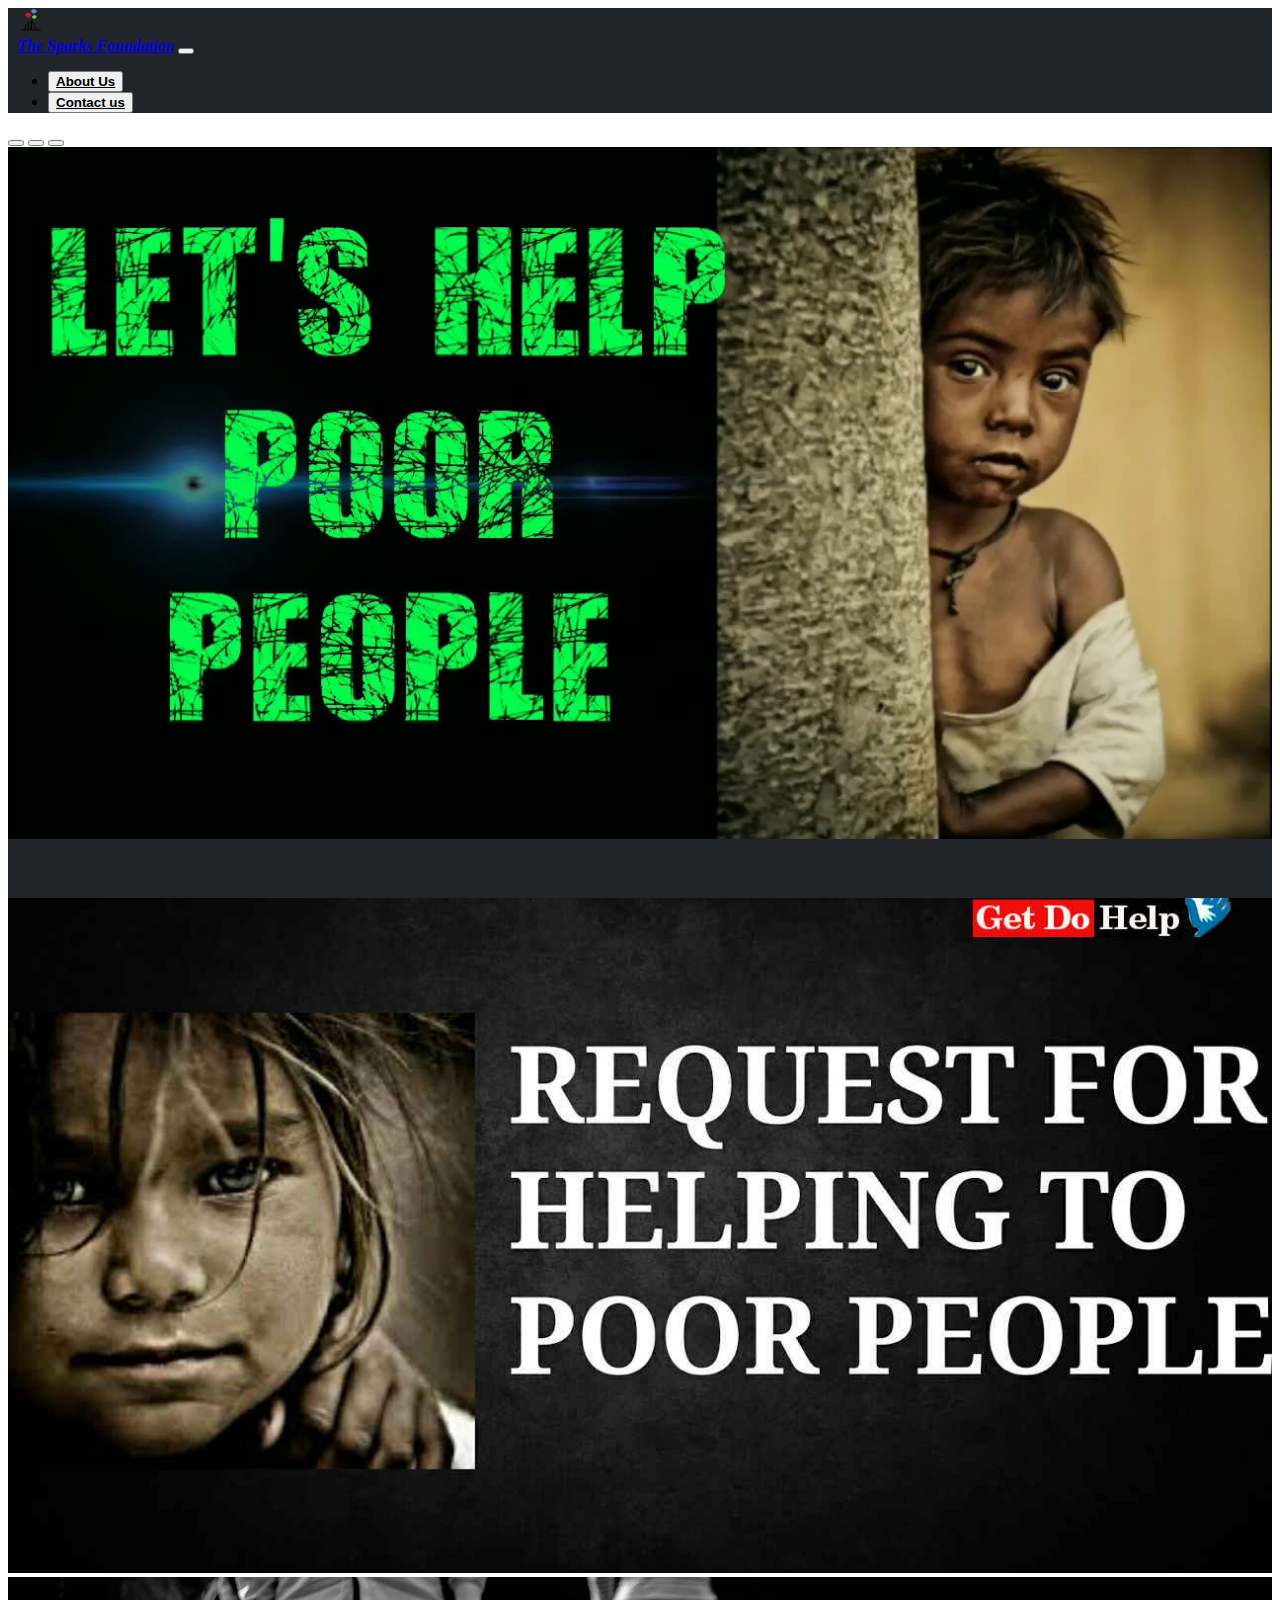
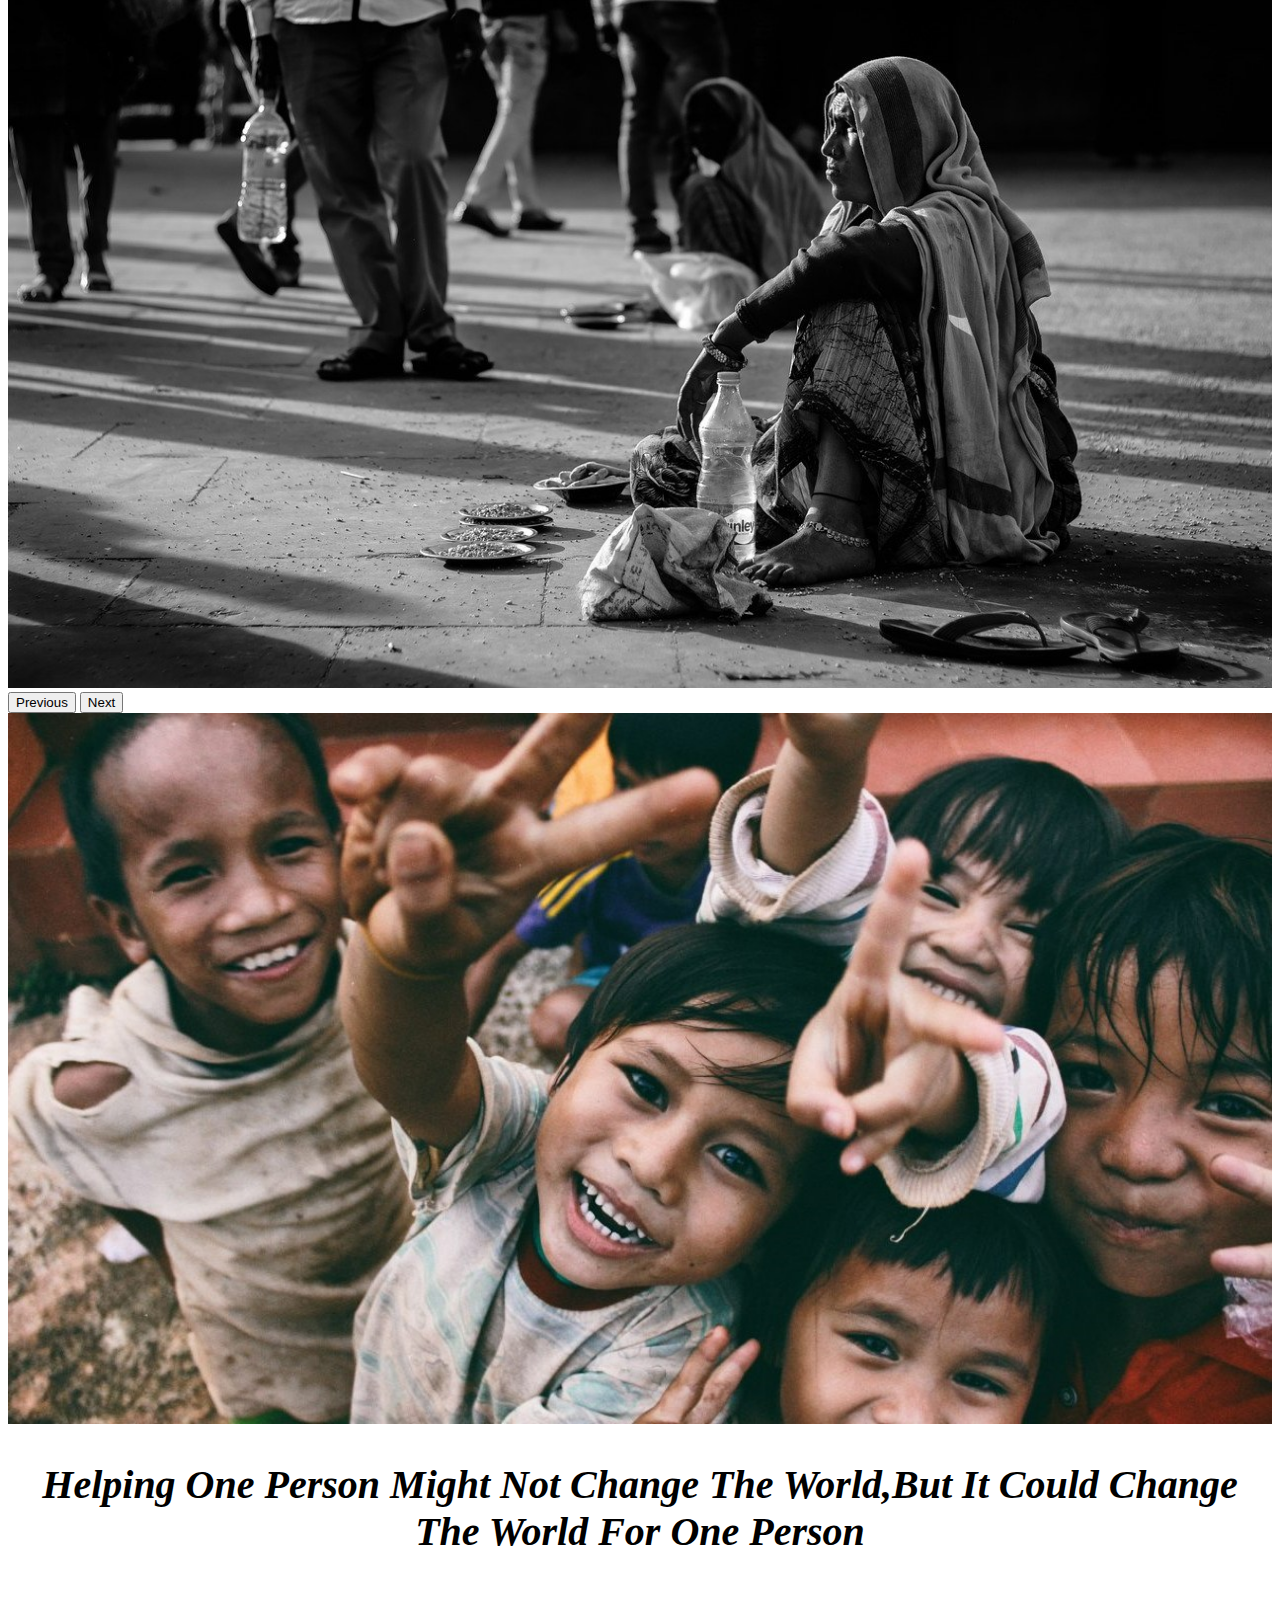
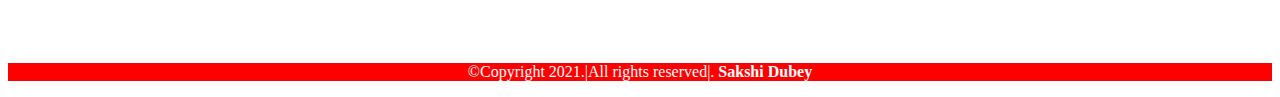
<file: index.html>
<!DOCTYPE html>

<html>
    <head>
      <meta name="viewport" content="width=device-width, initial-scale=1.0">
        <title>Donation Drive with TSF</title>
        <link rel="stylesheet" href="style.css" type="style/css">
        <link href="https://cdn.jsdelivr.net/npm/bootstrap@5.0.2/dist/css/bootstrap.min.css" rel="stylesheet" integrity="sha384-EVSTQN3/azprG1Anm3QDgpJLIm9Nao0Yz1ztcQTwFspd3yD65VohhpuuCOmLASjC" crossorigin="anonymous">
        <link rel=”stylesheet” href=”css/bootstrap-responsive.css”>
        <link rel="icon" type="image/png" href="favicon.png"/>
        
    </head>
    <body>
        <nav class="navbar navbar-expand-lg navbar-dark bg-dark">
            <div class="container-fluid">
            <nav class="navbar navbar-light bg-light" style="padding-left: 10px;padding-right: 0px;">
              <a class="navbar-brand" href="https://www.thesparksfoundationsingapore.org/">
                <img src="logo.png" alt="logo"width="20" height="25">
              </a>
            </nav>
            <a class="navbar-brand" style="padding-left: 9px;" href="https://www.thesparksfoundationsingapore.org/"><i><b>The Sparks Foundation</b></i></a>
                <button class="navbar-toggler" type="button" data-bs-toggle="collapse" data-bs-target="#navbarNavDropdown" aria-controls="navbarNavDropdown" aria-expanded="false" aria-label="Toggle navigation">
                    <span class="navbar-toggler-icon"></span>
                </button>
                <div class="collapse navbar-collapse" id="navbarNavDropdown" style="justify-content:flex-end; padding-right:2%;">
                    <ul class="navbar-nav">
                      
                        <li class="nav-item">
                            <button type="button"><a style="color:black;" class="nav-link active" href="aboutus.html"><b>About Us</b></a></button>
                        </li>
                        <li class="nav-item">
                            <button type="button"><a style="color:black"class="nav-link active" href="contactus.html"><b>Contact us</b></a></button>
                        </li>

                    </ul>  
                </div>
            </div>
            
        </nav>
        <div id="carouselExampleIndicators" class="carousel slide" data-bs-ride="carousel">
          <div class="carousel-indicators">
    
    <button type="button" data-bs-target="#carouselExampleIndicators" data-bs-slide-to="0" class="active" aria-current="true" aria-label="Slide 1"></button>
    <button type="button" data-bs-target="#carouselExampleIndicators" data-bs-slide-to="1" aria-label="Slide 2"></button>
    <button type="button" data-bs-target="#carouselExampleIndicators" data-bs-slide-to="2" aria-label="Slide 3"></button>
  </div>
  
  <div class="carousel-inner">
    <div class="carousel-item active">
      <img src="poorimg1.jpg" alt="poorimg1" class="d-block w-100">
    </div>
    <div class="carousel-item">
      <img src="poorimg2.jpg" alt="poorimg2" class="d-block w-100">
    </div>
    <div class="carousel-item">
      <img src="poorimgg3.jpg" alt="poorimg3"class="d-block w-100">
    </div>
  </div>
  <button class="carousel-control-prev" type="button" data-bs-target="#carouselExampleIndicators" data-bs-slide="prev">
    <span class="carousel-control-prev-icon" aria-hidden="true"></span>
    <span class="visually-hidden">Previous</span>
  </button>
  <button class="carousel-control-next" type="button" data-bs-target="#carouselExampleIndicators" data-bs-slide="next">
    <span class="carousel-control-next-icon" aria-hidden="true"></span>
    <span class="visually-hidden">Next</span>
  </button>
</div>

<style>
.footer {
  position: relative;
  left: 0;
  bottom: 13%;
  width: 100%;
  background-color: red;
  color: white;
  text-align: center;
  top: 98.7%;  
}
.text-center {
  background-color:#212529;
}
.navbar navbar-light bg-light{
  height: 20px;
}
.sticky-item{
  position: -webkit-sticky;
  position: sticky;
  bottom: 2px;
  background-color:#212529;
  padding: 0px;
  
}
.navbar-brand{
    
    padding-left: 2%;
}
.bg-dark{
    background-color:#212529!important;
}
.w-100{
    height: 50%;
    max-width: 100%;
}                   
a.navbar-brand{
    padding-left:3px;
}
.navbar-nav > li > a{
    width: 100%;
    height: 100%;
    color:#212529;
}
.navbar-nav > li > form{
    text-align: center;
}

</style>

<div class="section" id="img">
  <img src="poorimg5.jpg"style="
  width: -webkit-fill-available;
">
</div>


<div class="section" id="quote">
  <h2 style="text-align:center;font-size:40px;font-style: italic;font-weight:bold;"> Helping One Person Might Not Change The World,But It Could Change The World For One Person </h2>
</div>
<div class="sticky-item" id="paybtn">
  <div class="razorpay-embed-btn" data-url="https://pages.razorpay.com/pl_Hy3SSdk2X2xCj8/view" data-text="Donate Now" data-color="#9951F0" data-size="large"style="height: 58.9px;text-align:center;">
  <script>
    (function(){
      var d=document; var x=!d.getElementById('razorpay-embed-btn-js')
      if(x){ var s=d.createElement('script'); s.defer=!0;s.id='razorpay-embed-btn-js';
      s.src='https://cdn.razorpay.com/static/embed_btn/bundle.js';d.body.appendChild(s);} else{var rzp=window['__rzp__'];
      rzp && rzp.init && rzp.init()}})();
  </script>
  </div>
</div>


<div class="footer">
  <p>&copy;Copyright 2021.|All rights reserved|. <b>Sakshi Dubey</b></p>
</div>
        
</body>
    <script src="https://cdn.jsdelivr.net/npm/bootstrap@5.0.2/dist/js/bootstrap.bundle.min.js" integrity="sha384-MrcW6ZMFYlzcLA8Nl+NtUVF0sA7MsXsP1UyJoMp4YLEuNSfAP+JcXn/tWtIaxVXM" crossorigin="anonymous"></script>
    <script src="https://ajax.googleapis.com/ajax/libs/jquery/3.5.1/jquery.min.js"></script>
    <script src="https://maxcdn.bootstrapcdn.com/bootstrap/3.4.1/js/bootstrap.min.js"></script>
   
    
    
</html>
</file>
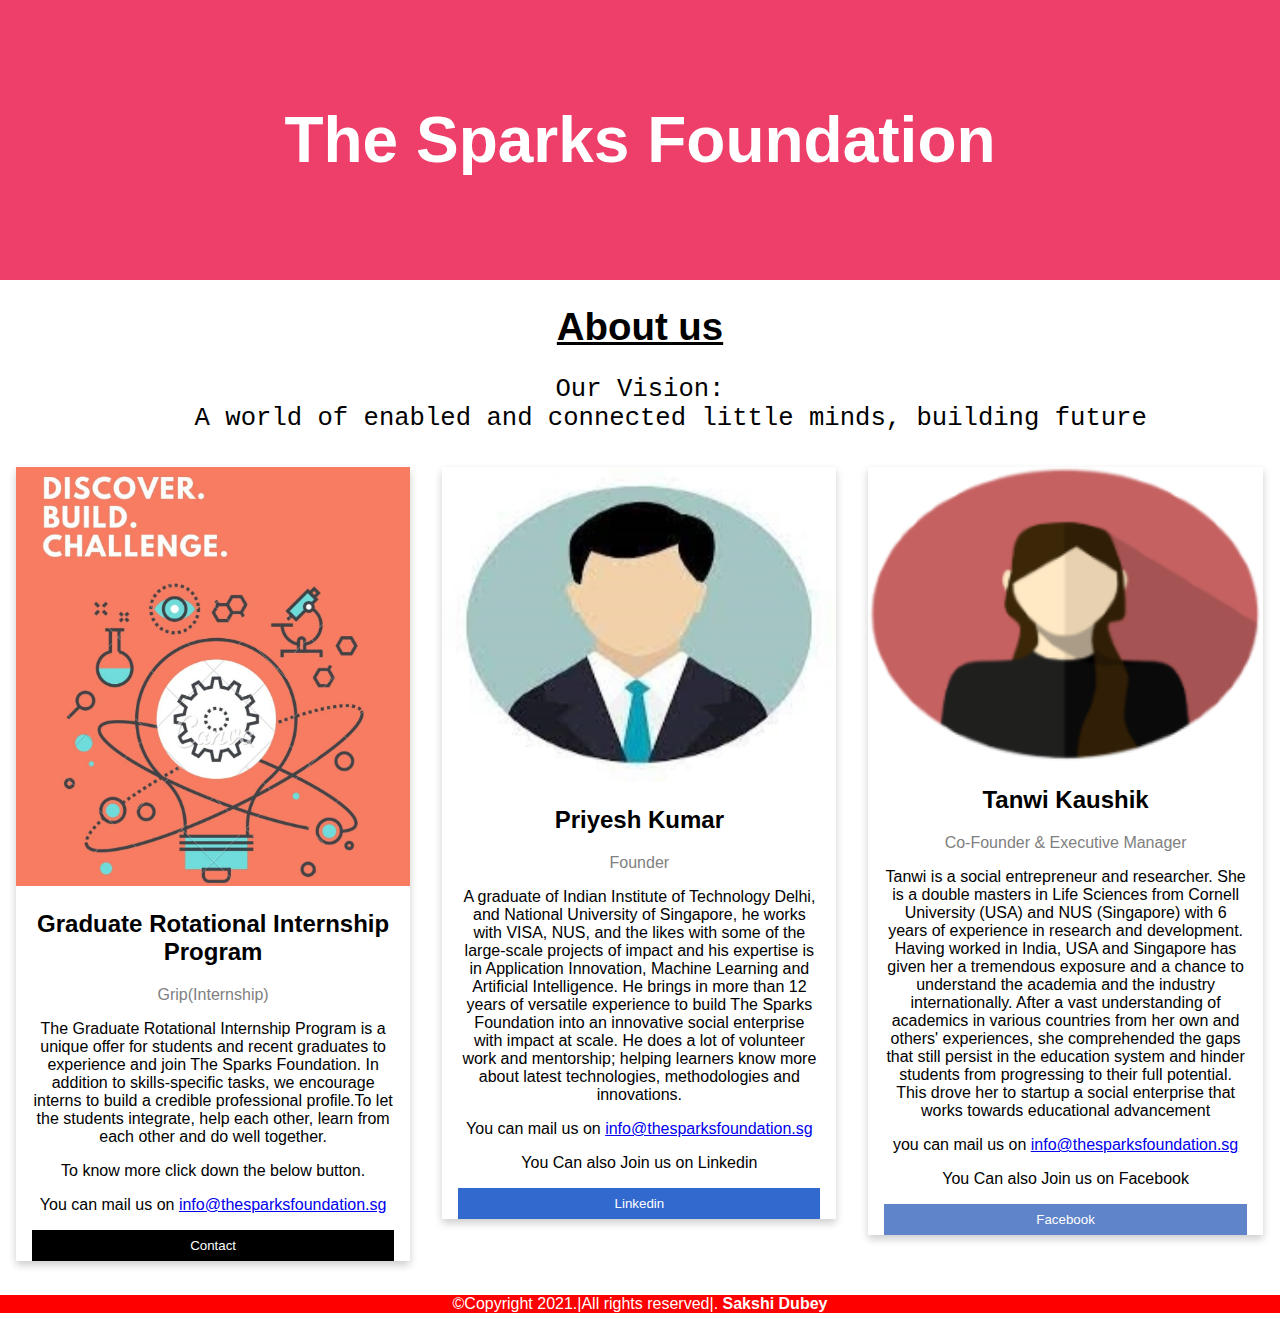
<file: aboutus.html>
<!DOCTYPE html>
<html>
<head>
<meta name="viewport" content="width=device-width, initial-scale=1.0">
<title>About Us</title>
<link rel="icon" type="image/png" href="favicon.png"/>
<style>
body {
  font-family: Arial, Helvetica, sans-serif;
  margin: 0;
}

html {
  box-sizing: border-box;
}

*, *:before, *:after {
  box-sizing: inherit;
}

.column {
  float: left;
  width: 33.3%;
  margin-bottom: 10px;
  padding: 0 8px;
}

.card {
  box-shadow: 0 4px 8px 0 rgba(0, 0, 0, 0.2);
  margin: 8px;
}

.about-section {
  padding: 60px;
  text-align: center;
  background-color: #ee3e6a;
  color: white;
}

.container {
  padding: 0 16px;
  text-align: center;
  
}

.container::after, .row::after {
  content: "";
  clear: both;
  display: table;
}

.title {
  color: grey;
}

.button {
  border: none;
  outline: 0;
  display: inline-block;
  padding: 8px;
  color: white;
  background-color: #000;
  text-align: center;
  cursor: pointer;
  width: 100%;
}

.button:hover {
  background-color: #555;
}

@media screen and (max-width: 650px) {
  .column {
    width: 100%;
    display: block;
  }
}

.footer {
  position: relative;
  left: 0;
  bottom: 13%;
  width: 100%;
  background-color: red;
  color: white;
  text-align: center;
  top: 98.7%;  
}
</style>
</head>
<body>

<div class="about-section">
  <h1 style="font-size: 5vw;">The Sparks Foundation</h1>
</div>
    
  
  
</div>

<h1 style="text-align:center; font-size:3vw;text-decoration: underline;">About us</h1>
<pre class="vision" style="text-align:center;font-size:2vw;">Our Vision:
    A world of enabled and connected little minds, building future
</pre>
<div class="row">
  <div class="column">
    <div class="card">
      <img src="tsf1.jpeg" alt="" style="width:100%">
      <div class="container">
        <h2>Graduate Rotational Internship Program</h2>
        <p class="title">Grip(Internship)</p>
        <p>The Graduate Rotational Internship Program is a unique offer for students and recent graduates to experience and join The Sparks Foundation. In addition to skills-specific tasks, we encourage interns to build a credible professional profile.To let the students integrate, help each other, learn from each other and do well together.</p>
        <p>To know more click down the below button.</p>
        <p>You can mail us on <a href="mailto:info@thesparksfoundation.sg">info@thesparksfoundation.sg</a></p>
        <a href="https://internship.thesparksfoundation.info/">  
            <button class=button>Contact</button>  
          </a>
      </div>
    </div>
  </div>

  <div class="column">
    <div class="card">
      <img src="maleavt.jpg" alt="Priyesh Kumar" style="width:100%">
      <div class="container">
        <h2>Priyesh Kumar</h2>
        <p class="title">Founder</p>
        <p>A graduate of Indian Institute of Technology Delhi, and National University of Singapore, he works with VISA, NUS, and the likes with some of the large-scale projects of impact and his expertise is in Application Innovation, Machine Learning and Artificial Intelligence. He brings in more than 12 years of versatile experience to build The Sparks Foundation into an innovative social enterprise with impact at scale. He does a lot of volunteer work and mentorship; helping learners know more about latest technologies, methodologies and innovations.</p></p>
        <p>You can mail us on <a href="mailto:info@thesparksfoundation.sg">info@thesparksfoundation.sg</a></p>
        <p>You Can also Join us on Linkedin</p>
        <a href="https://www.linkedin.com/company/the-sparks-foundation/">  
            <button class=button style="background-color: rgb(50, 105, 207);;">Linkedin</button></a>
        
      </div>
    </div>
  </div>
  
  <div class="column">
    <div class="card">
      <img src="femaleavt.png" alt="Tanwi Kaushik" style="width:100%">
      <div class="container">
        <h2>Tanwi Kaushik</h2>
        <p class="title">Co-Founder & Executive Manager</p>
        <p>Tanwi is a social entrepreneur and researcher. She is a double masters in Life Sciences from Cornell University (USA) and NUS (Singapore) with 6 years of experience in research and development. Having worked in India, USA and Singapore has given her a tremendous exposure and a chance to understand the academia and the industry internationally. After a vast understanding of academics in various countries from her own and others' experiences, she comprehended the gaps that still persist in the education system and hinder students from progressing to their full potential. This drove her to startup a social enterprise that works towards educational advancement</p>
        <p>you can mail us on <a href="mailto:info@thesparksfoundation.sg">info@thesparksfoundation.sg</a></p>
        <p>You Can also Join us on Facebook</p>
        <a href="https://www.facebook.com/thesparksfoundation.info">  
            <button class=button style="background-color: rgb(95, 132, 202);;">Facebook</button></a> 
         
      </div>
    </div>
  </div>   
</div>

<div class="footer">
  <p>&copy;Copyright 2021.|All rights reserved|. <b>Sakshi Dubey</b></p>
</div>

</body>
</html>
</file>
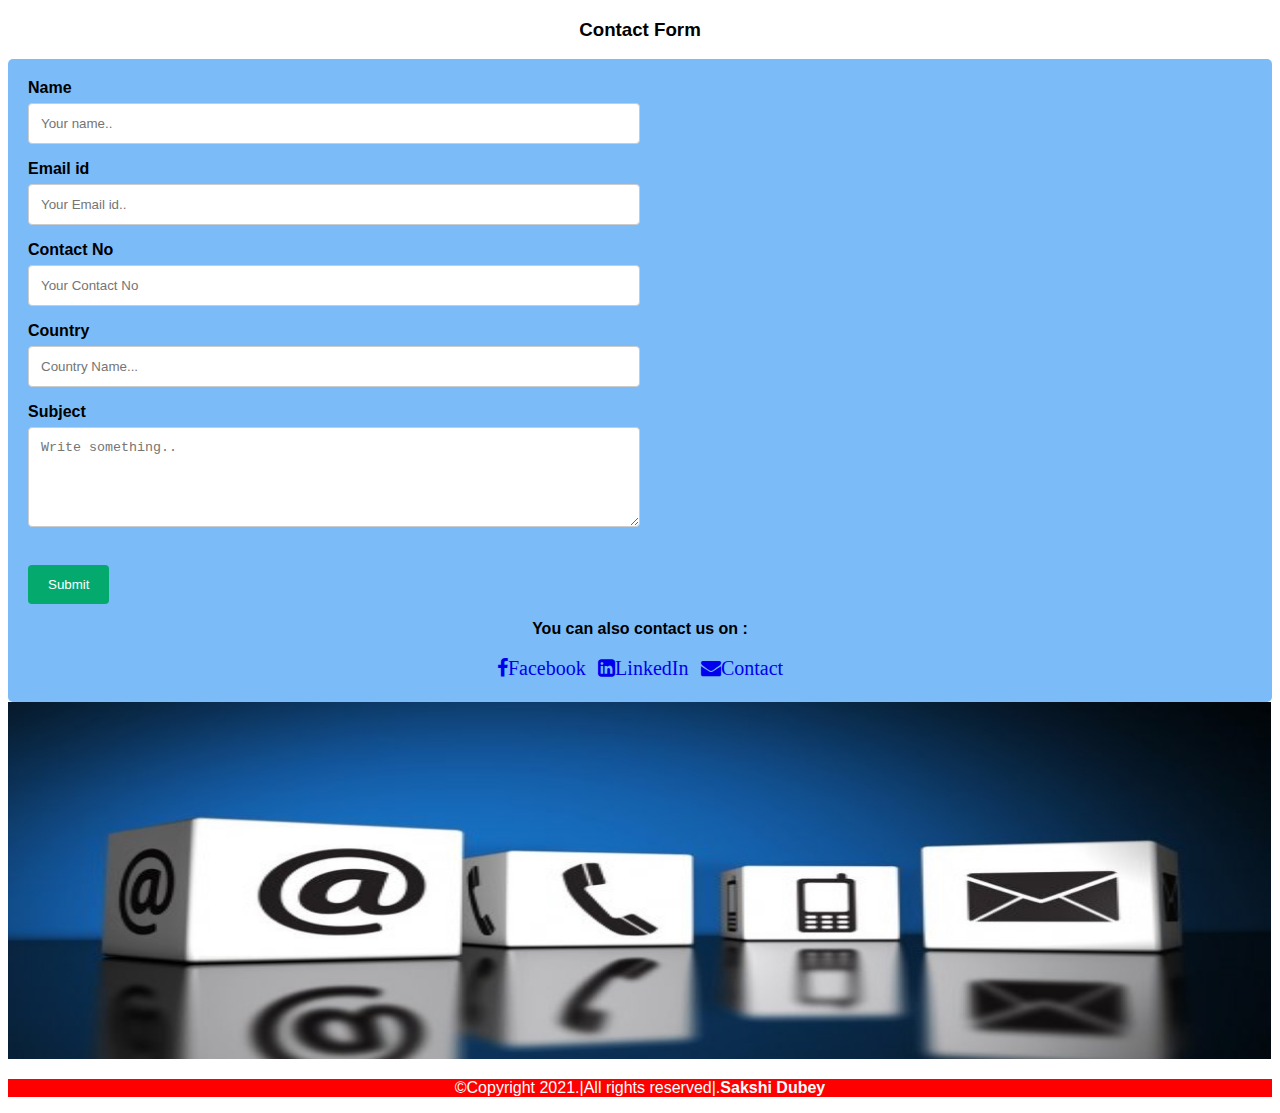
<file: contactus.html>
<!DOCTYPE html>
<head>
    <meta name="viewport" content="width=device-width, initial-1">
    <title>Contact Us</title>
    <link rel="icon" type="image/png" href="favicon.png"/>
    <link rel="stylesheet" href="https://cdnjs.cloudflare.com/ajax/libs/font-awesome/4.7.0/css/font-awesome.min.css">
   
<style>
body {font-family: Arial, Helvetica, sans-serif;}
* {box-sizing: border-box;}

input[type=text], select, textarea {
  width: 50%;
  padding: 12px;
  border: 1px solid #ccc;
  border-radius: 4px;
  box-sizing: border-box;
  margin-top: 6px;
  margin-bottom: 16px;
  resize: vertical;
}

input[type=submit] {
  background-color: #04AA6D;
  color: white;
  padding: 12px 20px;
  border: none;
  border-radius: 4px;
  cursor: pointer;
}

input[type=submit]:hover {
  background-color: #45a049;
}

.container {
  border-radius: 5px;
  background-color: #7abbf8;
  padding: 20px;
}
input[type=tel],[type=email] {
  width: 50%;
  padding: 12px;
  border: 1px solid #ccc;
  border-radius: 4px;
  box-sizing: border-box;
  margin-top: 6px;
  margin-bottom: 16px;
  resize: vertical;
}

.footer {
  position: relative;
  left: 0;
  bottom: 13%;
  width: 100%;
  background-color: red;
  color: white;
  text-align: center;
  top: 98.7%;  
}
</style>
</head>
<body>

<h3 style="text-align: center;">Contact Form</h3>

<div class="container">
  <form action="#">
    <label for="fname" style="font-weight: bold;">Name</label><br>
    <input type="text" id="fname" name="firstname" placeholder="Your name.."><br>

    <label for="email"style="font-weight: bold;">Email id</label><br>
    <input type="email" id="lname" name="email" placeholder="Your Email id.."><br>

    <label for="Contact No"style="font-weight: bold;">Contact No</label><br>
    <input type="tel" id="contactno"name="Contactno" placeholder="Your Contact No"><br>

    <label for="Country"style="font-weight: bold;"> Country</label><br>
    <input type="text" id=Country name="Country"placeholder="Country Name..."><br>

    <label for="subject"style="font-weight: bold;">Subject</label><br>
    <textarea id="subject" name="subject" placeholder="Write something.." style="height:100px"></textarea><br><br>

    <input type="submit" value="Submit">
  </form>
  <div class="Details" style="text-align:center;">
    <p><b>You can also contact us on :</b></p>
       <a href="https://www.facebook.com/thesparksfoundation.info"><i class="fa fa-facebook-f" style="font-size:20px;padding: 4px;">Facebook</i></a>
  
       <a href="https://www.linkedin.com/company/the-sparks-foundation/"><i class="fa fa-linkedin-square" style="font-size:20px;padding: 4px;">LinkedIn</i></a>

       <a href="mailto:info@thesparksfoundation.sg"><i class="fa fa-envelope" style="font-size:20px;padding: 4px;">Contact</i></a>
   </div>
  
</div>

<div class="section">
    <img src="contactusimg.jpg" alt="contactus" style="width:99.9%">
</div>
<div class="footer">
    <p>&copy;Copyright 2021.|All rights reserved|.<b>Sakshi Dubey</b></p>
</div>

</body>
</html>
</file>
